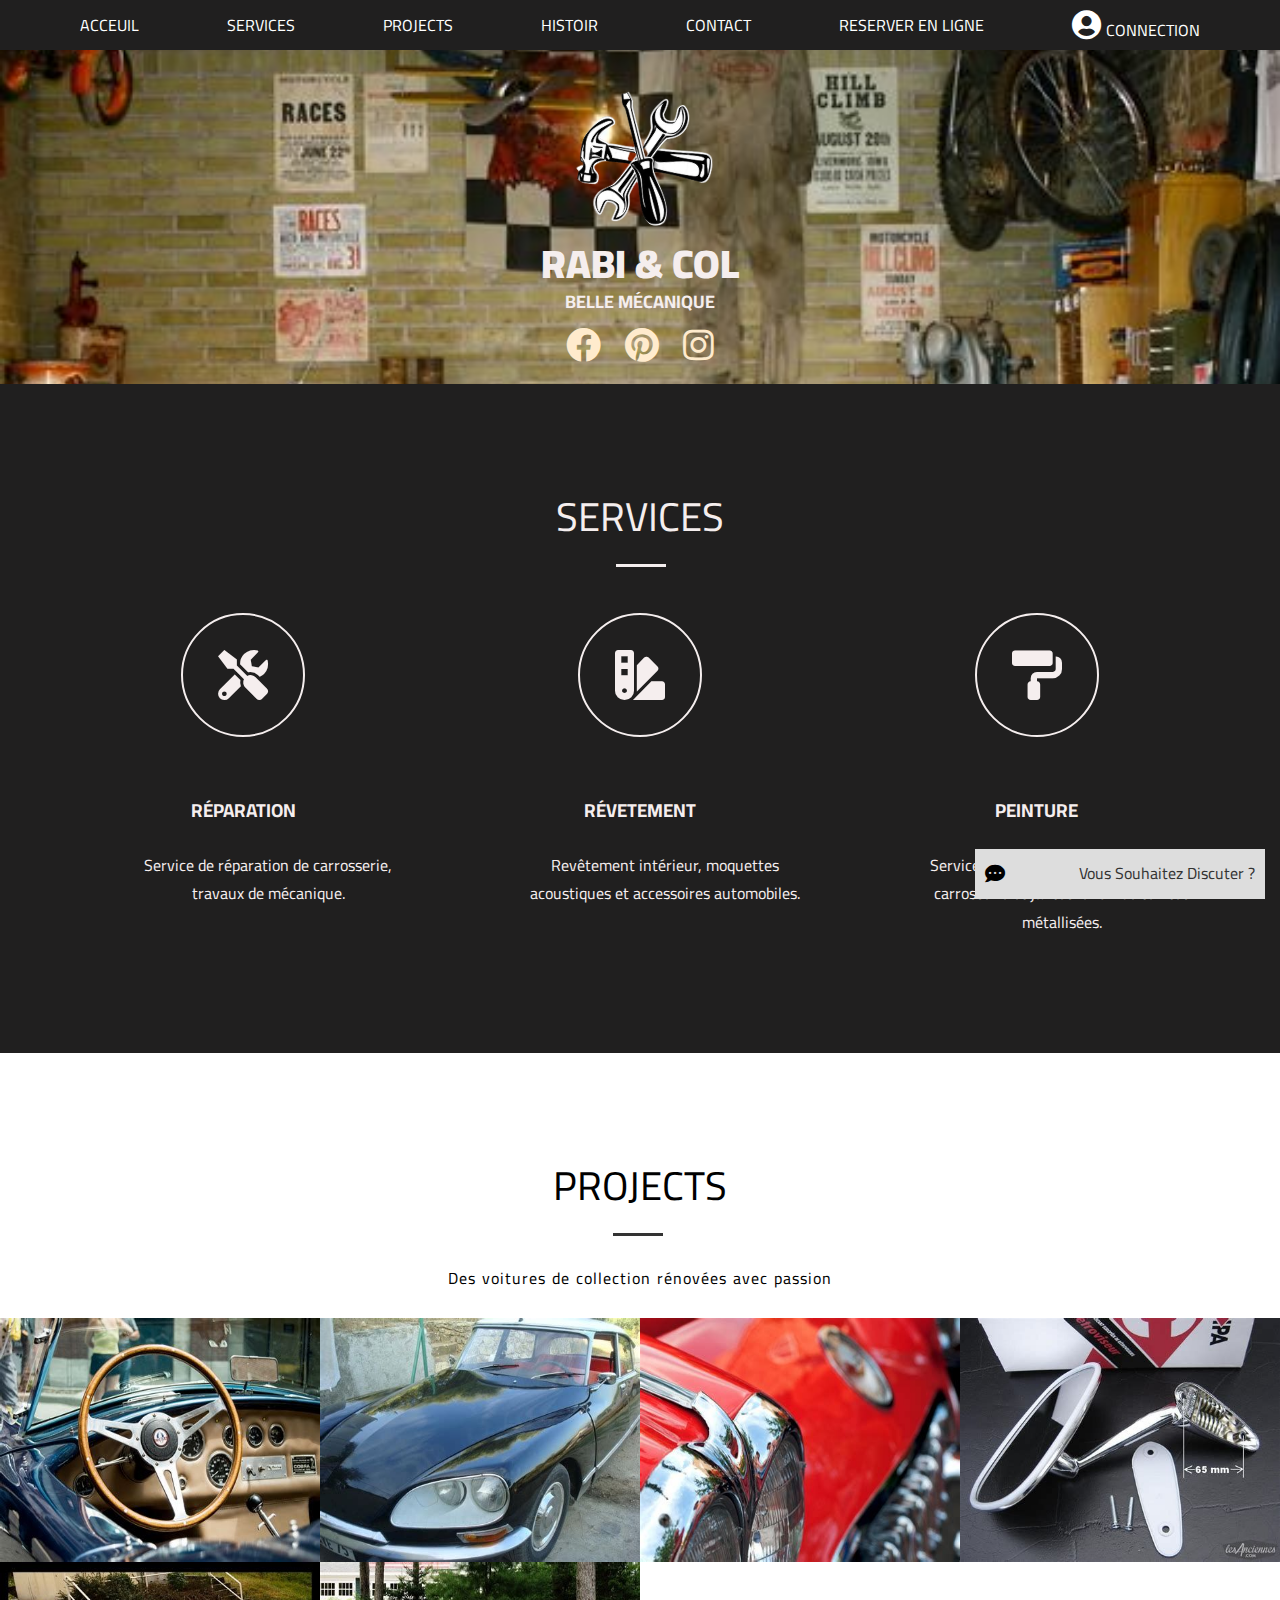
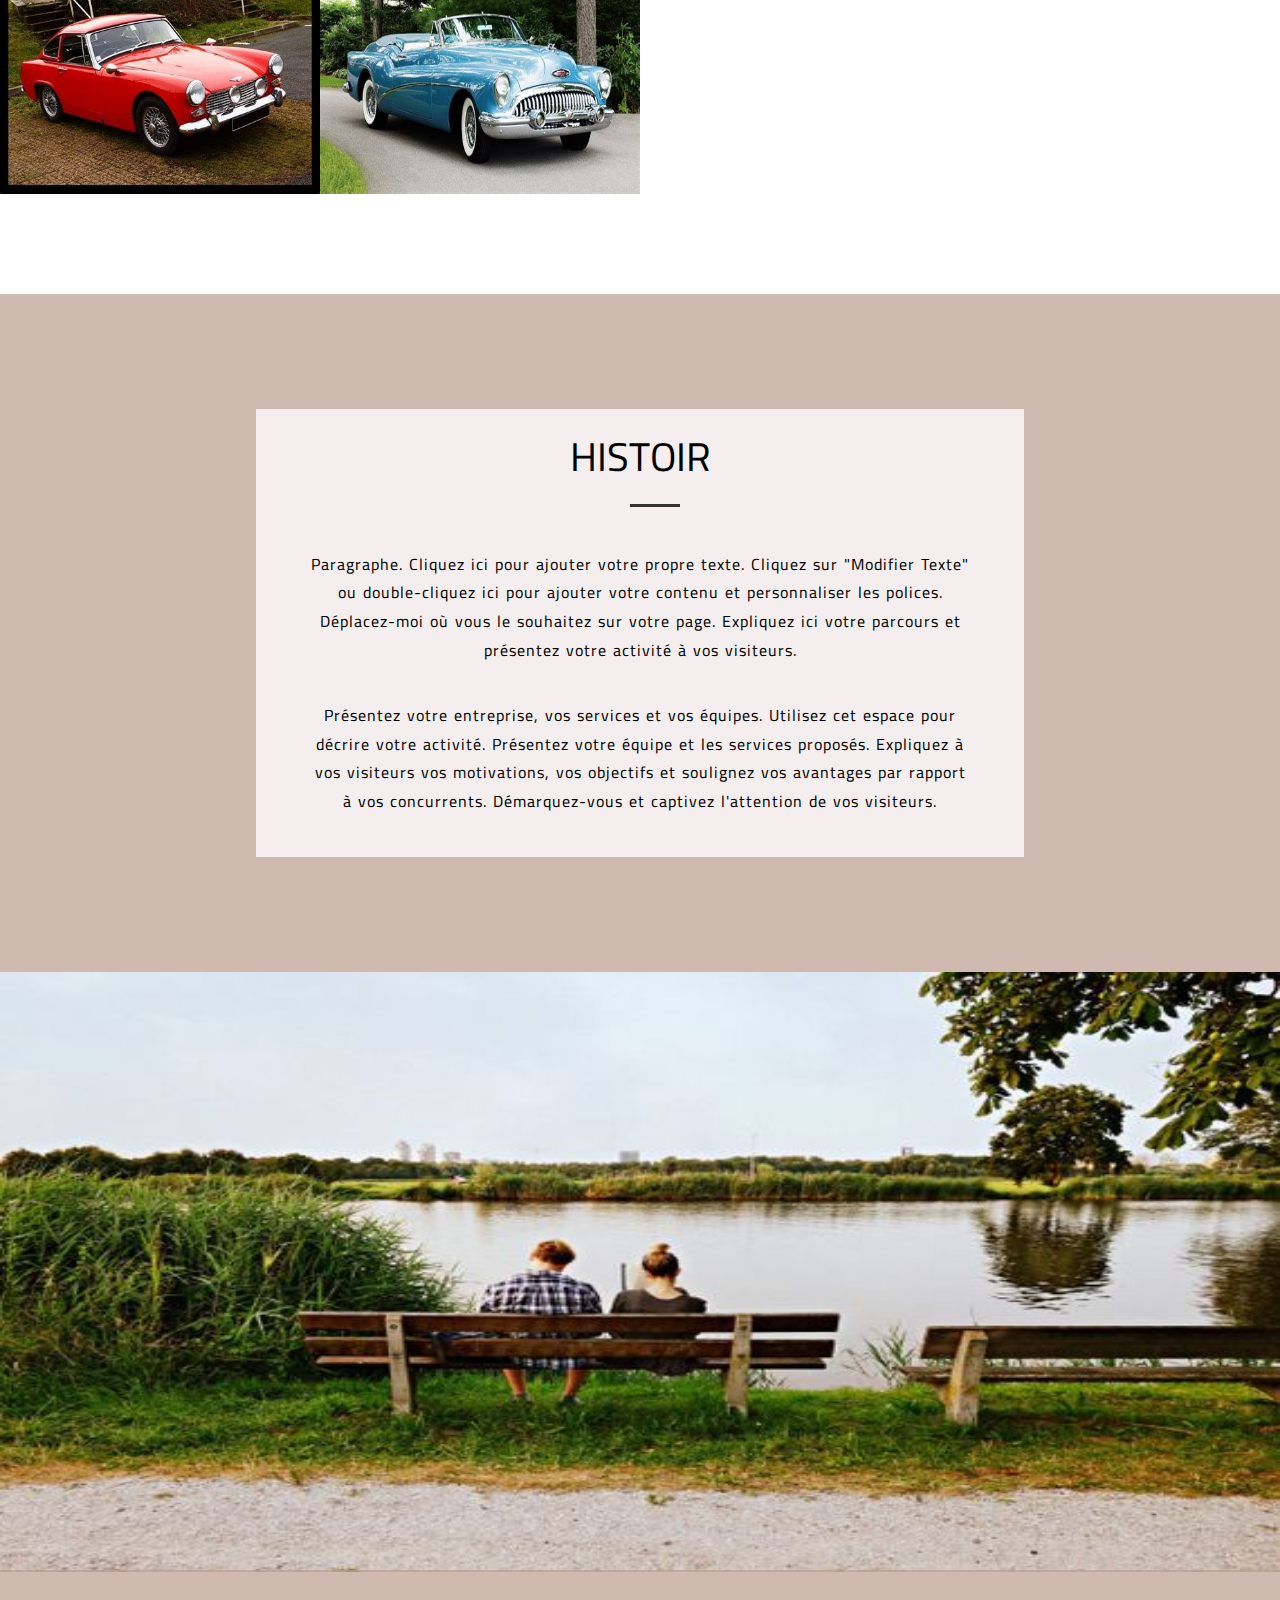
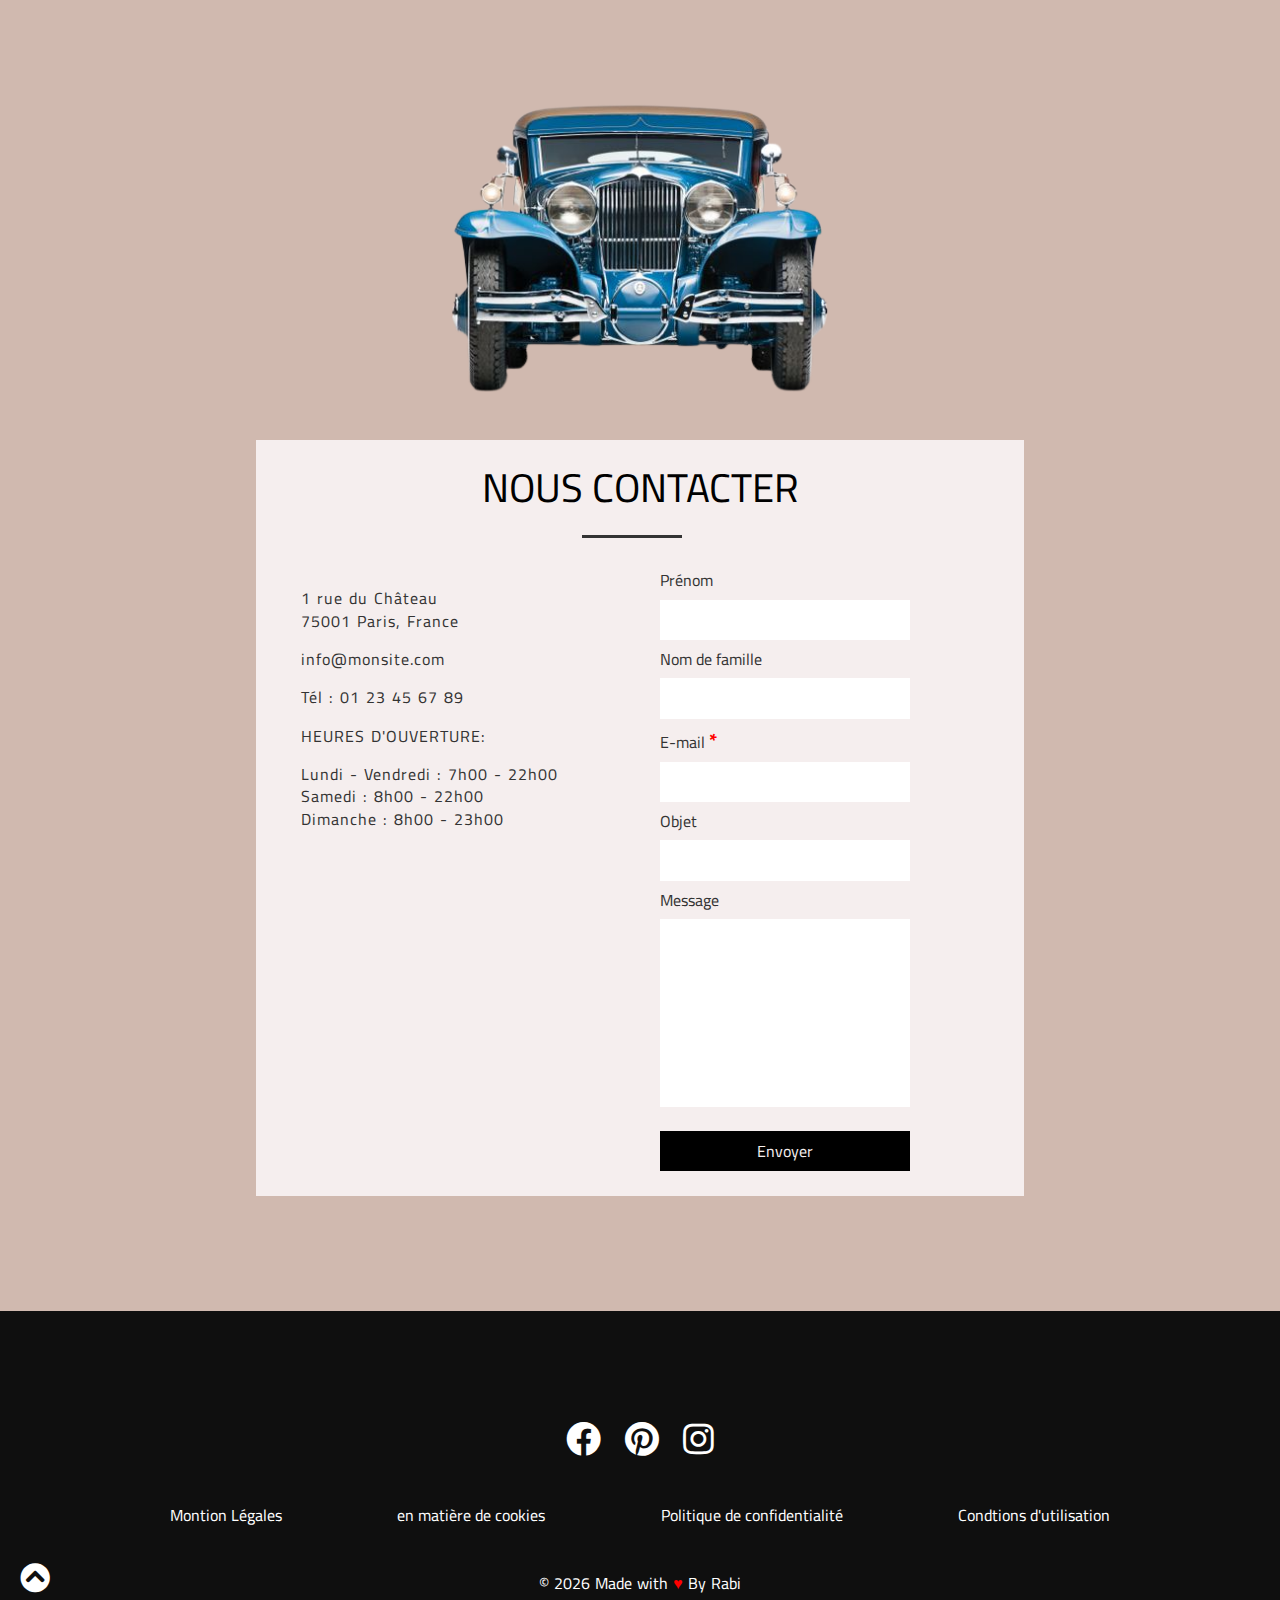
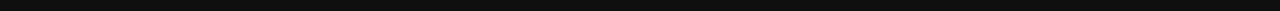
<file: index.html>
<!DOCTYPE html>
<html lang="en">

<head>
    <meta charset="UTF-8">
    <meta http-equiv="X-UA-Compatible" content="IE=edge">
    <!-- style for responsive -->
    <meta name="viewport" content="width=device-width, initial-scale=1.0">
    <!-- link for normalize -->
    <link rel="stylesheet" href="css/normalize.css">
    <!-- link for min -->
    <link rel="stylesheet" href="css/all.min.css">
    <!-- link to main css -->
    <link rel="stylesheet" href="css/style.css">
    <!-- link to  web font -->
    <link rel="preconnect" href="https://fonts.googleapis.com">
    <link rel="preconnect" href="https://fonts.gstatic.com" crossorigin>
    <link href="https://fonts.googleapis.com/css2?family=Cairo:wght@200;400;700;900&display=swap" rel="stylesheet">
    <!-- start Header -->
    <title>Web site </title>
</head>

<body>

    <body>

        <div class="header">
            <div class="container">
                <div class="nav" id="myNav">
                    <a href="#" onclick="removeResponsive();">Acceuil</a>
                    <a href="#services" onclick="removeResponsive();">Services</a>
                    <a href="#projects" onclick="removeResponsive();">Projects</a>
                    <a href="#histoir" onclick="removeResponsive();">Histoir</a>
                    <a href="#contact" onclick="removeResponsive();">Contact</a>
                    <a href="reservation.html" onclick="removeResponsive();">Reserver En Ligne</a>
                    <a href="login.html" onclick="removeResponsive();"><i class="fas fa-user-circle"> </i>Connection</a>

                    <a href="#" class="icon" onclick="myFunction()"><i class="fa fa-bars"></i></a>
                    <a href="#" id="hideMenu" class="hideMenu" onclick="hideMenu();"><i class="fas fa-times"></i></a>
                    <div class="menu-social">
                        <a href="#"><i class="fab fa-facebook"></i></a>
                        <a href="#"><i class="fab fa-pinterest"></i></a>
                        <a href="#"><i class="fab fa-instagram"></i></a>
                    </div>
                </div>
            </div>
        </div>
        <!-- End Header -->
        <!-- Start Landing -->
        <div class="landing">
            <img src="images/mecaniqueLanding.jpg" class="image" alt="">
            <div class="presentation">
                <img src="images/cle2-removebg-preview.png" alt="">
                <h3>Rabi & Col</h3>
                <h6>Belle Mécanique</h6>
            </div>
        </div>

        <div class="help" id="help" onclick="hideHelp();">
            <i class="fas fa-comment-dots"></i>
            <p>Vous Souhaitez Discuter ?</p>
        </div>
        <div class="chatBox" id="chatBox">
            <div class="headerBox">
                <h4>Vous souhaitez discuter?</h4>
                <a href="#" id="hideBox" onclick="hideBox();"><i class="fas fa-times"></i></a>
                <p>Nous vous répondons dès que possible.</p>
            </div>
            <div class="bodyBox" id="bodyBox"></div>
            <div class="footerBox">
                <form action="">
                    <input type="text" id="message" name="message" autofocus placeholder="Saisissez votre message ...">
                    <a type="button" onClick="sendText();" onkeypress="sendText();" class="send"><i class="fas fa-paper-plane"></i></a>
                    <br>
                    <a href="#"><i class="far fa-smile"></i></a>

                    <label for="fileChose">
                        <i id="iconFile" class="fas fa-arrow-circle-up"></i>
                
                    </label>
                    <input type="file" id="fileChose">
                </form>
            </div>
        </div>
        <div class="landing-social">
            <a href="#"><i class="fab fa-facebook"></i></a>
            <a href="#"><i class="fab fa-pinterest"></i></a>
            <a href="#"><i class="fab fa-instagram"></i></a>
        </div>
        <!-- End Landing -->
        <!-- Start Services -->
        <div class="services" id="services">
            <div class="main-title">Services</div>
            <div class="container">

                <div class="service">
                    <i class="fas fa-tools"></i>
                    <div class="info">
                        <h3>Réparation</h3>
                        <p>Service de réparation de carrosserie, travaux de mécanique.</p>
                    </div>
                </div>
                <div class="service">
                    <i class="fas fa-swatchbook"></i>
                    <div class="info">
                        <h3>Révetement</h3>
                        <p>Revêtement intérieur, moquettes acoustiques et accessoires automobiles.</p>
                    </div>
                </div>
                <div class="service">
                    <i class="fas fa-paint-roller"></i>
                    <div class="info">
                        <h3>Peinture</h3>
                        <p>Service d'entretien et de peinture pour carrosserie et jantes. Choix de teintes métallisées.</p>
                    </div>
                </div>
            </div>
        </div>
        <!-- End Services -->
        <!-- Start Projets -->
        <div class="projects" id="projects">
            <div class="main-title2">Projects</div>
            <p class="parag">Des voitures de collection rénovées avec passion</p>
            <div class="containere">
                <div class="box">

                    <img src="images/auto/auto5.jpg" alt="">

                    <div class="present">
                        <div class="info">
                            <h3>Titre de l'image</h3>
                            <p>Revêtement intérieur, moquettes acoustiques et accessoires automobiles.</p>
                        </div>
                        <div class="link">
                            <a class="heart" href="#"><i class="far fa-heart"></i></a>
                            <a class="share" href="#"><i class="fas fa-share"></i></a>
                        </div>
                    </div>
                </div>
                <div class="box">
                    <img src="images/auto/auto2.jpg" alt="">
                    <div class="present">
                        <div class="info">
                            <h3>Titre de l'image</h3>
                            <p>Revêtement intérieur, moquettes acoustiques et accessoires automobiles.</p>
                        </div>
                        <div class="link">
                            <a href="#"><i class="far fa-heart"></i></a>
                            <a href="#"><i class="fas fa-share"></i></a>
                        </div>
                    </div>
                </div>
                <div class="box">
                    <img src="images/auto/auto3.jpg" alt="">
                    <div class="present">
                        <div class="info">
                            <h3>Titre de l'image</h3>
                            <p>Revêtement intérieur, moquettes acoustiques et accessoires automobiles.</p>
                        </div>
                        <div class="link">
                            <a href="#"><i class="far fa-heart"></i></a>
                            <a href="#"><i class="fas fa-share"></i></a>
                        </div>
                    </div>
                </div>
                <div class="box">
                    <img src="images/auto/auto4.jpg" alt="">
                    <div class="present">
                        <div class="info">
                            <h3>Titre de l'image</h3>
                            <p>Revêtement intérieur, moquettes acoustiques et accessoires automobiles.</p>
                        </div>
                        <div class="link">
                            <a href="#"><i class="far fa-heart"></i></a>
                            <a href="#"><i class="fas fa-share"></i></a>
                        </div>
                    </div>
                </div>
                <div class="box">
                    <img src="images/auto/auto1.jpg" alt="">
                    <div class="present">
                        <div class="info">
                            <h3>Titre de l'image</h3>
                            <p>Revêtement intérieur, moquettes acoustiques et accessoires automobiles.</p>
                        </div>
                        <div class="link">
                            <a href="#"><i class="far fa-heart"></i></a>
                            <a href="#"><i class="fas fa-share"></i></a>
                        </div>
                    </div>
                </div>
                <div class="box">
                    <img src="images/auto/auto6.jpg" alt="">
                    <div class="present">
                        <div class="info">
                            <h3>Titre de l'image</h3>
                            <p>Revêtement intérieur, moquettes acoustiques et accessoires automobiles.</p>
                        </div>
                        <div class="link">
                            <a href="#"><i class="far fa-heart"></i></a>
                            <a href="#"><i class="fas fa-share"></i></a>
                        </div>
                    </div>
                </div>

            </div>
        </div>

        <!-- End Projets -->
        <!-- Start Histoir -->
        <div class="histoir" id="histoir">
            <div class="history">
                <div class="main-title2">Histoir</div>
                <p>Paragraphe. Cliquez ici pour ajouter votre propre texte. Cliquez sur "Modifier Texte" ou double-cliquez ici pour ajouter votre contenu et personnaliser les polices. Déplacez-moi où vous le souhaitez sur votre page. Expliquez ici votre
                    parcours et présentez votre activité à vos visiteurs.</p>
                <p>Présentez votre entreprise, vos services et vos équipes. Utilisez cet espace pour décrire votre activité. Présentez votre équipe et les services proposés. Expliquez à vos visiteurs vos motivations, vos objectifs et soulignez vos avantages
                    par rapport à vos concurrents. Démarquez-vous et captivez l'attention de vos visiteurs.</p>
            </div>

        </div>


        <!-- End Histoir -->
        <!-- start floting img -->
        <img class="flot-image" src="images/auto/couple.jpg" alt="">
        <!-- end floting img -->

        <!-- Start contact -->
        <div class="contact" id="contact">
            <img src="images/auto/auto-fac-removebg.png" class="faceAuto" alt="">
            <div class="box">

                <div class="main-title3">Nous contacter</div>
                <div class="contactBox">
                    <div class="info">
                        <p>1 rue du Château <br> 75001 Paris, France</p>
                        <p><a href="mailto:info@monsite.com">info@monsite.com</a></p>
                        <p>​Tél : 01 23 45 67 89</p>
                        <p>HEURES D'OUVERTURE:</p>
                        <p>Lundi - Vendredi : 7h00 - 22h00<br> Samedi : 8h00 - 22h00<br> Dimanche : 8h00 - 23h00</p>
                    </div>
                    <div class="forms">
                        <form action="">
                            <label for="prenom">Prénom</label><br>
                            <input type="text" id="prenom">
                            <label for="nom">Nom de famille</label><br>
                            <input type="text" id="nom">
                            <label for="email">E-mail<span> * </span></label><br>
                            <input type="email" id="email">
                            <label for="objet">Objet</label><br>
                            <input type="text" id="objet">
                            <label for="message">Message</label><br>
                            <textarea name="message" id="message" cols="30" rows="10"></textarea><br>
                            <input type="button" value="Envoyer">
                        </form>
                    </div>
                </div>
            </div>
        </div>
        <!-- End  Contact -->
        <!-- Start Footer -->
        <div class="footer" id="footer">


            <div class="container">
                <div class="social">
                    <a href="#"><i class="fab fa-facebook"></i></a>
                    <a href="#"><i class="fab fa-pinterest"></i></a>
                    <a href="#"><i class="fab fa-instagram"></i></a>
                </div>
                <ul>
                    <li><a href="#">Montion Légales</a></li>
                    <li><a href="#">en matière de cookies</a> </li>
                    <li><a href="#">Politique de confidentialité</a></li>
                    <li><a href="#">Condtions d'utilisation</a></li>
                </ul>
                <div class="signatur">
                    <p>&copy;
                        <script>
                            document.write(new Date().getFullYear());
                        </script> Made with <span>&hearts;</span> By Rabi </p>
                </div>
            </div>

            <a href="#" class="chevron"><i class="fas fa-chevron-circle-up"></i></a>
        </div>

        <!-- End Footer -->
        <script src="js/main.js"></script>
    </body>

</html>
</file>
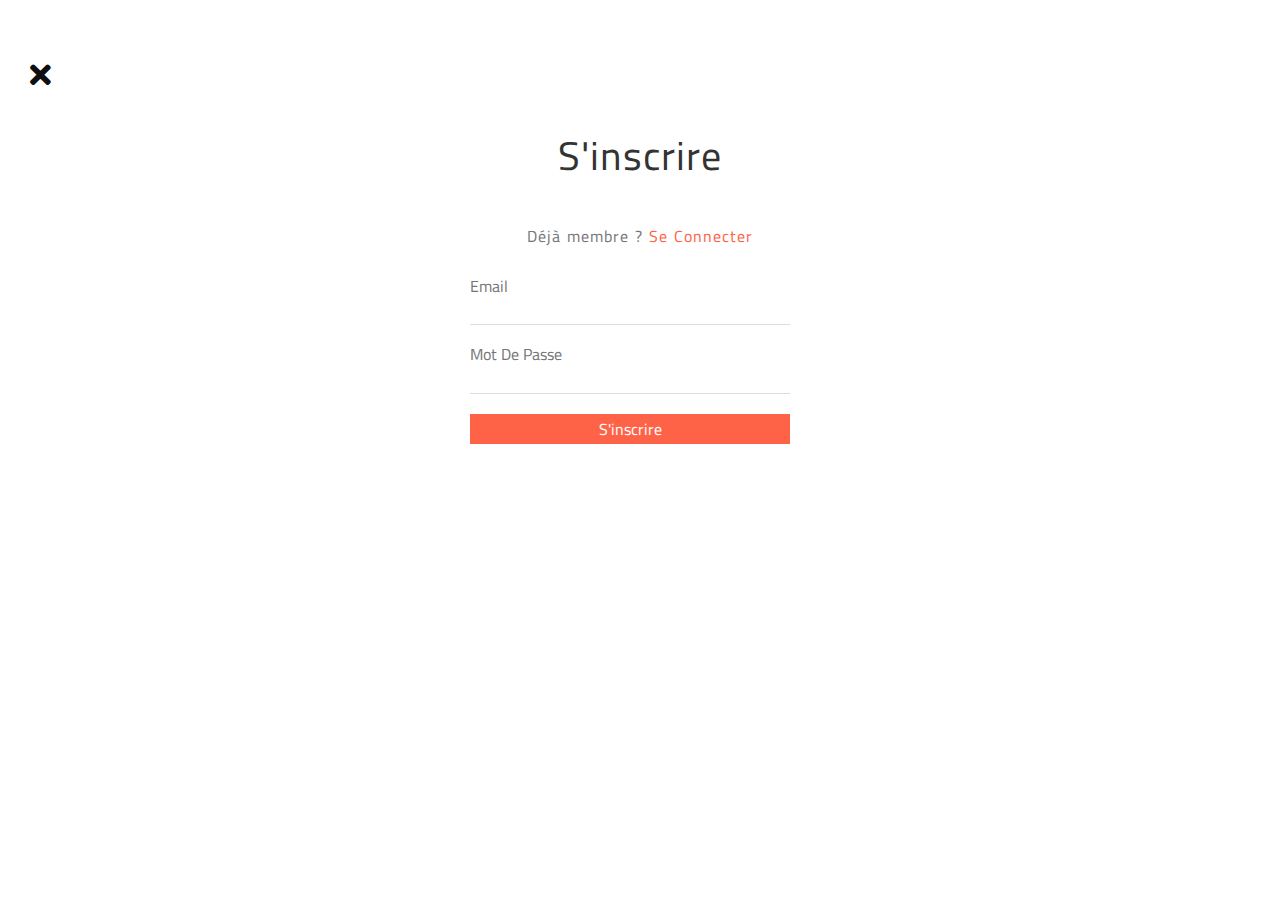
<file: login.html>
<!DOCTYPE html>
<html lang="en">

<head>
    <meta charset="UTF-8">
    <meta http-equiv="X-UA-Compatible" content="IE=edge">
    <meta name="viewport" content="width=device-width, initial-scale=1.0">
    <!-- link for normalize -->
    <link rel="stylesheet" href="css/normalize.css">
    <!-- link for min -->
    <link rel="stylesheet" href="css/all.min.css">
    <!-- link to main css -->
    <link rel="stylesheet" href="css/style.css">
    <!-- link to  web font -->
    <link rel="preconnect" href="https://fonts.googleapis.com">
    <link rel="preconnect" href="https://fonts.gstatic.com" crossorigin>
    <link href="https://fonts.googleapis.com/css2?family=Cairo:wght@200;400;700;900&display=swap" rel="stylesheet">

    <title>Login</title>
</head>

<body>
    <div class="login">
        <a class="prev" href="index.html"><i class="fas fa-times"></i></a>
        <div class="container">
            <div class="inscription" id="inscription">
                <h2>S'inscrire</h2>
                <h4>Déjà membre ?<a href="#" onclick="showDivLog();"> Se Connecter</a></h4>
                <form name="myForm" action="" method="post">
                    <label for="email">Email</label>
                    <input type="email" name="email" id="email">
                    <span class="error" id="errorEmail"></span>
                    <label for="password">Mot De Passe</label>
                    <input type="password" name="password" id="password">
                    <span class="error" id="errorPass"></span>
                    <input type="button" id="sub" onclick="return validateForm()" value="S'inscrire">
                </form>
            </div>
            <div class="log" id="log" style="display: none;">

                <h2>Se Connecter</h2>
                <h4>Nouveau sur ce site ?<a href="#" onclick="showDivInscription();"> S'inscrire</a></h4>
                <form name="myForm" action="" method="post">
                    <label for="email">Email</label>
                    <input type="email" name="email" id="email">
                    <span class="error" id="errorEmail"></span>
                    <label for="password">Mot De Passe</label>
                    <input type="password" name="password" id="password">
                    <span class="error" id="errorPass"></span>
                    <a href="#" class="mp">Mot de passe oublié ?</a>
                    <input type="button" id="su" onclick="return validateForm()" value="Se Connecter">
                </form>
            </div>
        </div>
    </div>
    <script src="js/main.js"></script>
</body>

</html>
</file>
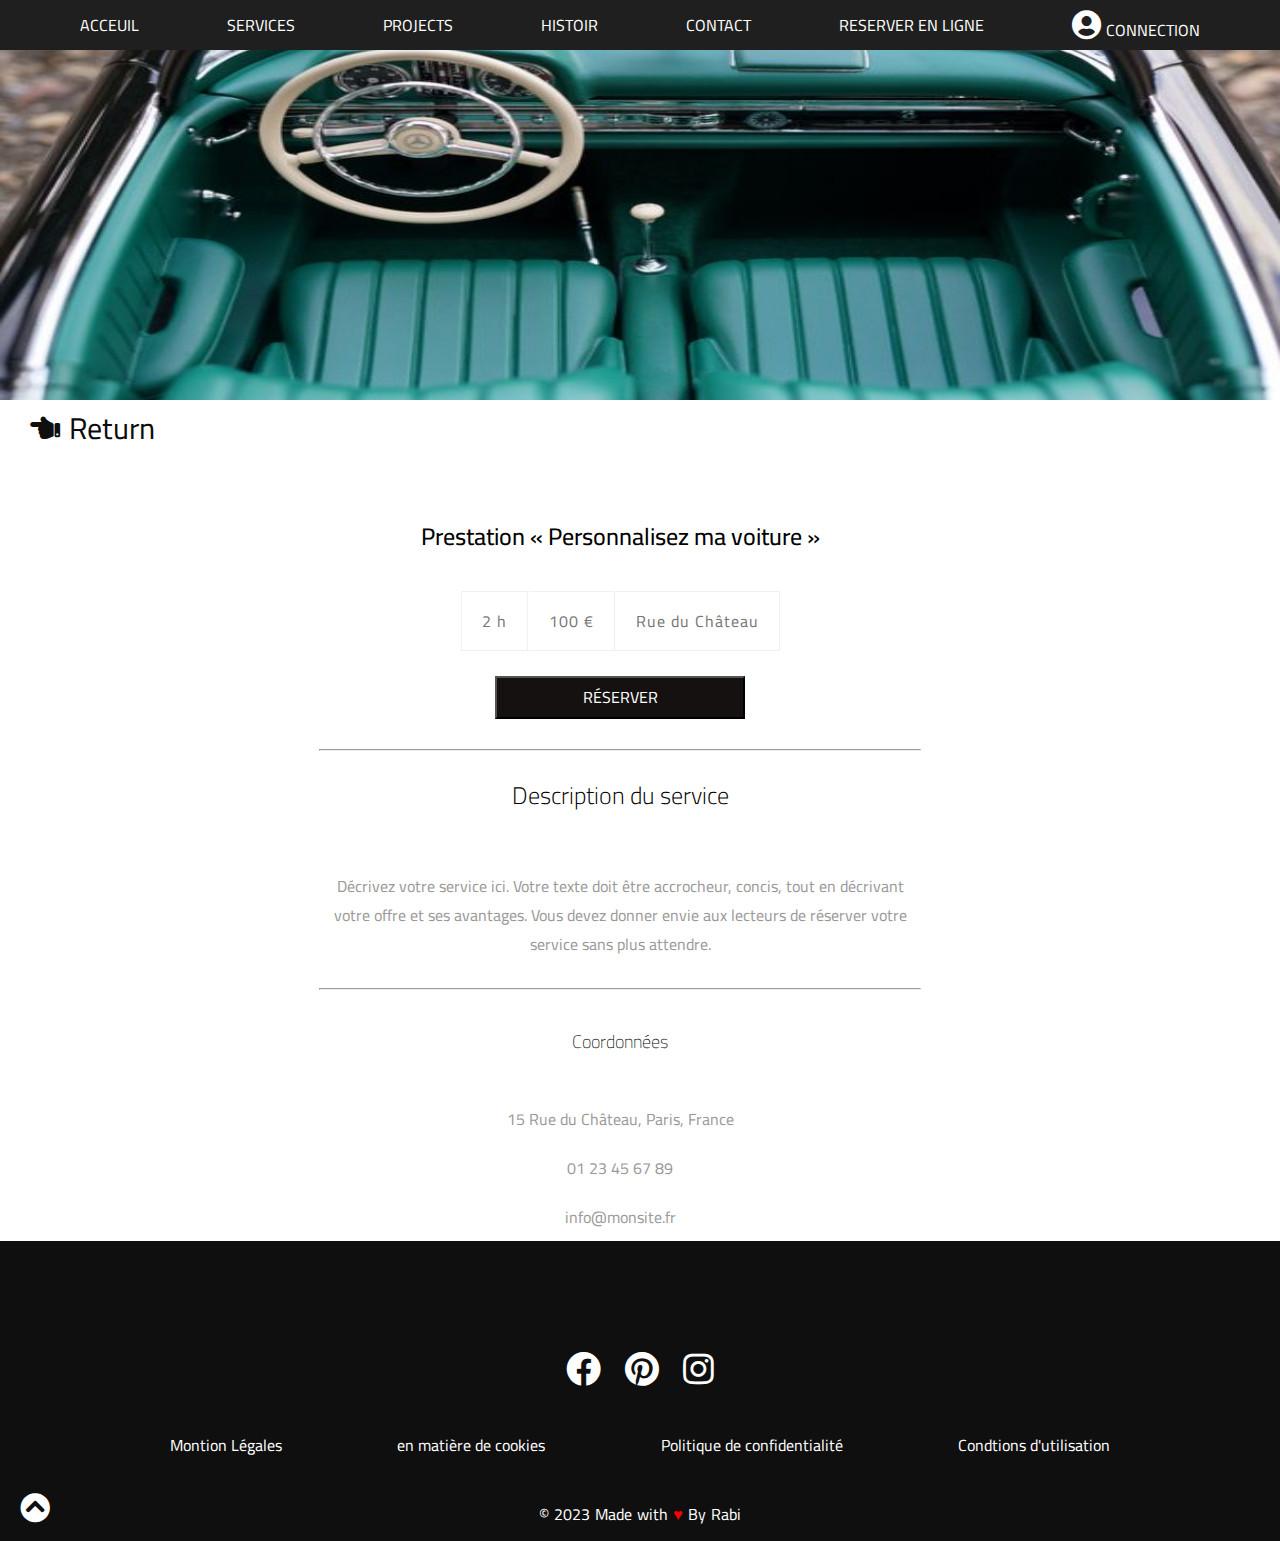
<file: personaliserMaVoiture.html>
<!DOCTYPE html>
<html lang="en">

<head>
    <meta charset="UTF-8">
    <meta http-equiv="X-UA-Compatible" content="IE=edge">
    <meta name="viewport" content="width=device-width, initial-scale=1.0">
    <!-- link for normalize -->
    <link rel="stylesheet" href="css/normalize.css">
    <!-- link for min -->
    <link rel="stylesheet" href="css/all.min.css">
    <!-- link to main css -->
    <link rel="stylesheet" href="css/style.css">
    <!-- link to  web font -->
    <link rel="preconnect" href="https://fonts.googleapis.com">
    <link rel="preconnect" href="https://fonts.gstatic.com" crossorigin>
    <link href="https://fonts.googleapis.com/css2?family=Cairo:wght@200;400;700;900&display=swap" rel="stylesheet">
    <!-- start Header -->
    <title>Personaliser Ma Voiture</title>
</head>

<body>
    <div class="header">
        <div class="container">
            <div class="nav" id="myNav">
                <a href="#" onclick="removeResponsive();">Acceuil</a>
                <a href="#services" onclick="removeResponsive();">Services</a>
                <a href="#projects" onclick="removeResponsive();">Projects</a>
                <a href="#histoir" onclick="removeResponsive();">Histoir</a>
                <a href="#contact" onclick="removeResponsive();">Contact</a>
                <a href="reservation.html" onclick="removeResponsive();">Reserver En Ligne</a>
                <a href="login.html" onclick="removeResponsive();"><i class="fas fa-user-circle"></i>Connection</a>
            </div>
        </div>
    </div>
    <!-- End Header -->
    <!-- Start Personaliser auto -->
    <div class="personalisation">
        <img src="images/auto/inside-Auto.jpg" alt="">
        <a class="prev" href="reservation.html"><i class="fas fa-hand-point-left"></i> return</a>
        <div class="container">


            <div class="box">
                <div class="details">
                    <h2>Prestation « Personnalisez ma voiture »</h2>
                    <ul>
                        <li>2 h</li>
                        <li>100 €</li>
                        <li>Rue du Château</li>
                    </ul>
                    <input type="button" value="Réserver">
                    <hr>
                    <h4>Description du service</h4>
                    <p>Décrivez votre service ici. Votre texte doit être accrocheur, concis, tout en décrivant votre offre et ses avantages. Vous devez donner envie aux lecteurs de réserver votre service sans plus attendre.</p>
                    <hr>
                    <div class="address">
                        <h6>Coordonnées</h6>
                        <p>15 Rue du Château, Paris, France</p>
                        <p>01 23 45 67 89</p>
                        <p>info@monsite.fr</p>
                    </div>

                </div>
            </div>
        </div>
    </div>
    <!-- End Personaliser auto -->
    <!-- Start Footer -->
    <div class="footer" id="footer">


        <div class="container">
            <div class="social">
                <a href="#"><i class="fab fa-facebook"></i></a>
                <a href="#"><i class="fab fa-pinterest"></i></a>
                <a href="#"><i class="fab fa-instagram"></i></a>
            </div>
            <ul>
                <li><a href="#">Montion Légales</a></li>
                <li><a href="#">en matière de cookies</a> </li>
                <li><a href="#">Politique de confidentialité</a></li>
                <li><a href="#">Condtions d'utilisation</a></li>
            </ul>
            <div class="signatur">
                <p>&copy; 2023 Made with <span>&hearts;</span> By Rabi </p>
            </div>
        </div>

        <a href="#" class="chevron"><i class="fas fa-chevron-circle-up"></i></a>
    </div>
    <!-- End Footer -->
</body>

</html>
</file>
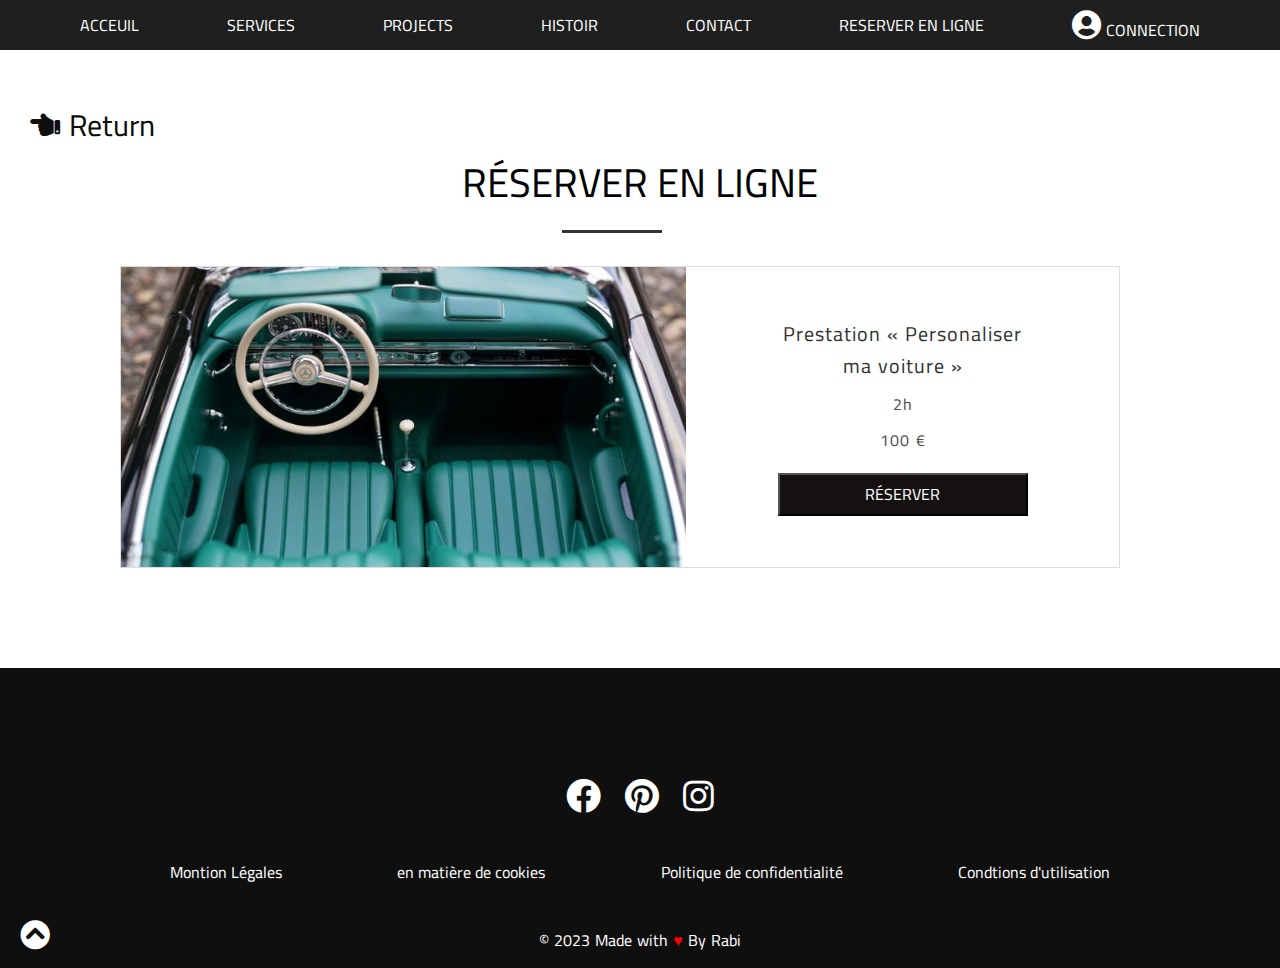
<file: reservation.html>
<!DOCTYPE html>
<html lang="en">

<head>
    <meta charset="UTF-8">
    <meta http-equiv="X-UA-Compatible" content="IE=edge">
    <meta name="viewport" content="width=device-width, initial-scale=1.0">
    <!-- link for normalize -->
    <link rel="stylesheet" href="css/normalize.css">
    <!-- link for min -->
    <link rel="stylesheet" href="css/all.min.css">
    <!-- link to main css -->
    <link rel="stylesheet" href="css/style.css">
    <!-- link to  web font -->
    <link rel="preconnect" href="https://fonts.googleapis.com">
    <link rel="preconnect" href="https://fonts.gstatic.com" crossorigin>
    <link href="https://fonts.googleapis.com/css2?family=Cairo:wght@200;400;700;900&display=swap" rel="stylesheet">


    <title>Réservation</title>
</head>

<body>
    <div class="header">
        <div class="container">
            <div class="nav" id="myNav">
                <a href="#" onclick="removeResponsive();">Acceuil</a>
                <a href="#services" onclick="removeResponsive();">Services</a>
                <a href="#projects" onclick="removeResponsive();">Projects</a>
                <a href="#histoir" onclick="removeResponsive();">Histoir</a>
                <a href="#contact" onclick="removeResponsive();">Contact</a>
                <a href="reservation.html" onclick="removeResponsive();">Reserver En Ligne</a>
                <a href="login.html" onclick="removeResponsive();"><i class="fas fa-user-circle"></i>Connection</a>
            </div>
        </div>
    </div>
    <!-- End Header -->
    <!-- start Reservation -->
    <div class="reservation">
        <a class="prev" href="index.html"><i class="fas fa-hand-point-left"></i> return</a>

        <div class="container">
            <div class="main-title3">Réserver en ligne</div>
            <div class="box">
                <img src="images/auto/inside-Auto.jpg" alt="">
                <div class="info">
                    <p><a href="personaliserMaVoiture.html">Prestation « Personaliser ma voiture »</a></p>
                    <p>2h</p>
                    <p>100 €</p>
                    <input type="button" value="Réserver">
                </div>
            </div>
        </div>
    </div>
    <!-- End  Reservation -->
    <!-- Start Footer -->
    <div class="footer" id="footer">


        <div class="container">
            <div class="social">
                <a href="#"><i class="fab fa-facebook"></i></a>
                <a href="#"><i class="fab fa-pinterest"></i></a>
                <a href="#"><i class="fab fa-instagram"></i></a>
            </div>
            <ul>
                <li><a href="#">Montion Légales</a></li>
                <li><a href="#">en matière de cookies</a> </li>
                <li><a href="#">Politique de confidentialité</a></li>
                <li><a href="#">Condtions d'utilisation</a></li>
            </ul>
            <div class="signatur">
                <p>&copy; 2023 Made with <span>&hearts;</span> By Rabi </p>
            </div>
        </div>

        <a href="#" class="chevron"><i class="fas fa-chevron-circle-up"></i></a>
    </div>
    <!-- End Footer -->
</body>

</html>
</file>
<file: css/style.css>
* {
    box-sizing: border-box;
}

html {
    scroll-behavior: smooth;
}

:root {
    --nav-color: #333;
    --help-bk-color: #ddd;
    --main-padding-top: 100px;
    --main-padding-bottom: 100px;
    --main-transition: .3s;
    --main-color: rgb(245, 238, 238);
}

body {
    font-family: 'cairo', sans-serif;
}

.container {
    margin-left: auto;
    margin-right: auto;
    padding-left: 15px;
    padding-right: 15px;
}

ul {
    list-style-type: none;
    margin: 0;
    padding: 0;
}

a {
    text-decoration: none;
}

.main-title {
    text-transform: uppercase;
    font-size: 40px;
    margin: 0 auto 80px;
    padding: 10px 20px;
    width: fit-content;
    position: relative;
    z-index: 1;
    transition: var(--main-transition);
    -webkit-transition: var(--main-transition);
    -moz-transition: var(--main-transition);
    -ms-transition: var(--main-transition);
    -o-transition: var(--main-transition);
    letter-spacing: 1.8;
}

.main-title::after {
    content: "";
    position: absolute;
    width: 50px;
    height: 3px;
    background-color: var(--main-color);
    top: 80px;
    left: 80px;
}

@media(max-width:992px) {
    .main-title {
        font-size: 26px;
        text-align: center;
    }
    .main-title::after {
        width: 40px;
        height: 3px;
        top: 80px;
        left: 60px;
    }
}

.main-title2 {
    text-transform: uppercase;
    font-size: 40px;
    margin: 0 auto 50px;
    padding: 10px 20px;
    width: fit-content;
    position: relative;
    z-index: 1;
    transition: var(--main-transition);
    -webkit-transition: var(--main-transition);
    -moz-transition: var(--main-transition);
    -ms-transition: var(--main-transition);
    -o-transition: var(--main-transition);
    letter-spacing: 1.8;
}

.main-title2::after {
    content: "";
    position: absolute;
    width: 50px;
    height: 3px;
    background-color: var(--nav-color);
    top: 80px;
    left: 80px;
}

@media(max-width:992px) {
    .main-title2 {
        font-size: 26px;
        text-align: center;
    }
    .main-title2::after {
        width: 40px;
        height: 3px;
        top: 80px;
        left: 60px;
    }
}

.main-title3 {
    text-transform: uppercase;
    font-size: 40px;
    margin: 0 auto 50px;
    padding: 10px 20px;
    width: fit-content;
    position: relative;
    z-index: 1;
    transition: var(--main-transition);
    -webkit-transition: var(--main-transition);
    -moz-transition: var(--main-transition);
    -ms-transition: var(--main-transition);
    -o-transition: var(--main-transition);
    letter-spacing: 1.8;
}

.main-title3::after {
    content: "";
    position: absolute;
    width: 100px;
    height: 3px;
    background-color: var(--nav-color);
    top: 80px;
    left: 120px;
}

@media(max-width:992px) {
    .main-title3 {
        font-size: 26px;
        text-align: center;
    }
    .main-title3::after {
        width: 70px;
        height: 3px;
        top: 80px;
        left: 80px;
    }
}

.error {
    color: red;
    display: block;
    font-weight: 200;
    font-size: 16px;
    margin-bottom: 10px;
}


/* media query */

@media (min-width:768px) {
    .container {
        width: 750px;
    }
}


/* Medium Screen */

@media (min-width:992px) {
    .container {
        width: 970px;
    }
}


/* Large Screen */

@media (min-width:1200px) {
    .container {
        width: 1170px;
    }
}


/* Start Header */

.header {
    margin: 0;
    background-color: rgb(32, 31, 31);
    position: fixed;
    z-index: 2000;
    width: 100%;
    overflow: hidden;
}

.header .container {
    position: relative;
}

.header .nav {
    height: 50px;
    display: flex;
    justify-content: space-between;
    align-items: center;
    flex-wrap: wrap;
}

.header .nav i {
    font-size: 30px;
    color: white;
    margin-right: 5px;
}

.header .nav a {
    padding: 10px 10px;
    color: white;
    text-align: center;
    text-transform: uppercase;
}

.menu-social {
    display: none;
}


/* pour que le menu soit responsive je cache icon fa-bars quand je suis en mode normal
 screen >767px  */

.nav .icon {
    display: none;
}


/* pour cacher le menu apres quand je sort de 767px avec le button close */

.nav .hideMenu {
    display: none;
}


/* je cache tous les a dans le mode telephone et j'affiche que l'icon */

@media (max-width: 992px) {
    .nav a:not(:last-of-type) {
        display: none;
    }
    .nav a.icon {
        display: block;
    }
}


/* j'applique le css lié a cette class responsive que j'ai ajouter avec javascript */

@media (max-width: 992px) {
    .nav {
        position: relative;
        height: 700px;
        text-align: center;
        color: white;
    }
    .nav.responsive {
        position: relative;
        max-height: 100%;
        display: block;
        height: 700px;
        background-color: var(--nav-color);
    }
    .nav.responsive a.icon {
        position: absolute;
        right: 0;
        top: 0;
        display: none;
        transition-timing-function: ease-in;
        transition: 1s;
        -webkit-transition: 1s;
        -moz-transition: 1s;
        -ms-transition: 1s;
        -o-transition: 1s;
    }
    .nav.responsive .menu-social {
        position: absolute;
        left: 40%;
        top: 50%;
        display: block;
    }
    .nav.responsive .menu-social>a {
        display: inline-block;
        width: 50px;
        height: 50px;
    }
    .nav.responsive .hideMenu {
        position: absolute;
        display: block;
        float: right;
        width: 50px;
        right: 0;
        top: 0;
    }
    .nav.responsive a {
        float: none;
        display: block;
        text-align: center;
        width: 250px;
        margin-left: auto;
        margin-right: auto;
        color: white;
    }
    .header .nav.responsive {
        margin: 30px auto;
    }
    .header .nav.responsive a {
        letter-spacing: 2px;
    }
    .header .nav.responsive a:first-of-type {
        color: rgb(173, 81, 58);
    }
    .header .nav .responsive a:first-of-type:hover {
        color: rgb(173, 81, 58);
    }
    .header .nav.responsive a:hover {
        color: white;
    }
    .header .nav.responsive a:last-of-type:hover {
        color: rgb(180, 180, 180);
    }
}


/* End Header */


/* Start chatting */

.help {
    position: fixed;
    width: 290px;
    height: 50px;
    bottom: 1px;
    right: 15px;
    border: none;
    background-color: var(--help-bk-color);
    z-index: 101;
}

.help i {
    float: left;
    font-size: 20px;
    margin: 15px 10px;
}

.help p {
    float: right;
    color: var(--nav-color);
    padding: 10px auto;
    margin: 15px 10px;
    text-align: center;
}

@media (max-width: 992px) {
    .help {
        position: fixed;
        width: 50px;
        height: 50px;
        bottom: 3px;
        right: 15px;
        border: none;
        border-radius: 50%;
        background-color: var(--help-bk-color);
        z-index: 101;
        -webkit-border-radius: 50%;
        -moz-border-radius: 50%;
        -ms-border-radius: 50%;
        -o-border-radius: 50%;
    }
    .help i {
        font-size: 20px;
        margin: 15px;
    }
    .help p {
        display: none;
    }
}


/*End Chatting  */


/* Start Chat Box */

.chatBox {
    display: none;
    position: fixed;
    bottom: -10px;
    right: 20px;
    border: none;
    z-index: 900;
}

.chatBox .headerBox {
    height: 100px;
    color: var(--nav-color);
    background-color: var(--help-bk-color);
    margin: 5px 0 -11px 5px;
    width: 100%;
    border-top-left-radius: 4px;
    border-top-right-radius: 4px;
}

.chatBox .headerBox h4 {
    font-weight: 200;
    color: var(--nav-color);
    margin: 20px 0px 0px 15px;
    padding: 5px 10px;
}

.chatBox .headerBox p {
    position: relative;
    padding-left: 25px;
    padding-top: 5px;
    font-size: 16px;
    font-weight: 300;
}

.chatBox .headerBox p::before {
    content: '';
    position: absolute;
    width: 10px;
    height: 10px;
    background-color: rgb(20, 243, 39);
    bottom: 3px;
    left: 10px;
    border-radius: 50%;
    -webkit-border-radius: 50%;
    -moz-border-radius: 50%;
    -ms-border-radius: 50%;
    -o-border-radius: 50%;
}

.chatBox .headerBox a {
    float: right;
    margin: 0 5px;
    font-weight: 100;
    z-index: 10;
}

.chatBox .headerBox a i {
    color: var(--nav-color);
    margin: 0 5px;
    padding-right: 5px;
}

.chatBox .bodyBox {
    position: relative;
    background-color: rgb(243, 234, 234);
    height: 350px;
    width: 100%;
    margin: 5px;
    margin-bottom: 0;
    border: none
}

.chatBox .bodyBox p {
    margin: 10px auto;
    padding-left: 20px;
    color: rgb(0, 162, 255);
    font-size: 20px;
    font-weight: 300;
    text-align: left;
}

.chatBox .footerBox {
    position: relative;
    background-color: white;
    height: 120px;
    margin: 5px;
    margin-top: -9px;
    width: 100%;
    border: none;
    border-bottom-left-radius: 4px;
    border-bottom-right-radius: 4px;
}

.chatBox .footerBox input:first-of-type {
    border-radius: 20px;
    -webkit-border-radius: 20px;
    -moz-border-radius: 20px;
    -ms-border-radius: 20px;
    -o-border-radius: 20px;
    margin: 15px 20px;
    padding-left: 10px;
    height: 25px;
    /* outline: none; */
    border-style: none;
    width: 240px;
}

.chatBox .footerBox form a {
    border-radius: 50%;
    -webkit-border-radius: 50%;
    -moz-border-radius: 50%;
    -ms-border-radius: 50%;
    -o-border-radius: 50%;
    width: 40px;
    height: 40px;
    margin: 10px;
}

.chatBox .footerBox form a i {
    font-size: 20px;
    color: var(--help-bk-color);
}

.chatBox .footerBox form a i:hover {
    color: var(--nav-color)
}

.chatBox .footerBox form #fileChose {
    display: none;
}

.chatBox .footerBox form #iconFile {
    font-size: 20px;
    color: var(--help-bk-color);
    width: 100px;
    cursor: pointer;
}

.chatBox .footerBox form #iconFile:hover {
    color: var(--nav-color)
}


/* End Chat Box */


/* start landing */

.image {
    width: 100%;
    height: 100%;
    margin: 0;
    z-index: -4;
}

.presentation {
    z-index: 10;
    margin-top: -60%;
    color: var(--main-color);
    text-transform: uppercase;
    text-align: center;
}

.presentation img {
    width: 150px;
    transform: rotate(-45deg);
    -webkit-transform: rotate(-45deg);
    -moz-transform: rotate(-45deg);
    -ms-transform: rotate(-45deg);
    -o-transform: rotate(-45deg);
}

@media(max-width:992px) {
    .presentation img {
        max-width: 100px;
        max-height: 100px;
        margin-top: 10px;
    }
}

.presentation h3 {
    font-size: 40px;
    font-weight: 900;
    margin: 0px auto 5px;
}

.presentation h6 {
    font-size: 18px;
    font-weight: bold;
    margin: 0px auto 5px;
}

.landing-social {
    z-index: 11;
    color: var(--main-color);
    text-align: center;
    padding-bottom: 30px;
}

.landing-social i {
    font-size: 35px;
    padding: 10px;
    color: blanchedalmond;
}

@media(max-width:992px) {
    .landing-social i {
        display: none;
    }
}


/* End Landing */


/* Start Services */

.services {
    padding-top: var(--main-padding-top);
    padding-bottom: var(--main-padding-bottom);
    position: relative;
    background-color: rgb(32, 31, 31);
    margin-top: -18px;
}

.services .main-title {
    color: var(--main-color);
}

.services .container {
    display: grid;
    grid-template-columns: repeat(auto-fill, minmax(250px, 1fr));
    gap: 50px;
}

.services .service {
    color: var(--main-color);
}

.services .service i {
    font-size: 50px;
    position: relative;
    display: flex;
    justify-content: center;
    align-items: center;
    margin: 20px auto;
}

.services .service i::after {
    content: "";
    position: absolute;
    width: 120px;
    height: 120px;
    padding: 10px auto;
    border-radius: 50px;
    border: 2px solid var(--main-color);
    -webkit-border-radius: 50%;
    -moz-border-radius: 50%;
    -ms-border-radius: 50%;
    -o-border-radius: 50%;
}

.services .service .info {
    margin-top: 100px;
    text-align: center;
}

.services .info h3 {
    text-transform: uppercase;
    padding-bottom: 10px;
    color: var(--main-color);
}

.services .info p {
    line-height: 1.8;
    margin-left: 50px;
}

@media screen and (max-width:992px) {
    .services .container {
        margin-left: auto;
        justify-content: center;
        align-items: center;
    }
}


/* End Services */


/* Start Project */

.projects {
    padding-top: var(--main-padding-top);
    padding-bottom: var(--main-padding-bottom);
    position: relative;
}

.projects .parag {
    text-align: center;
    letter-spacing: 1px;
    word-spacing: 1px;
    padding-bottom: 15px;
    padding-top: -5px;
}

.projects .containere {
    display: grid;
    grid-template-columns: repeat(auto-fill, minmax(320px, 1fr));
}

.projects .box {
    margin: 0;
}

.projects .box img {
    width: 100%;
    height: 100%;
    padding: 0;
    margin: 0;
    /* z-index: -200; */
}

.projects .present {
    margin: -320px auto 0;
    display: none;
}

.projects .box:hover .present {
    display: block !important;
}

.projects .info {
    color: var(--main-color);
    text-align: center;
    margin: 6em 5px;
}

.projects .box .info h3 {
    word-spacing: 1px;
}

.projects .info p {
    letter-spacing: 1.2px;
    line-height: 1.8;
}

.projects .link {
    display: flex;
    justify-content: space-between;
    align-items: center;
}

.projects .box .link i {
    font-size: 20px;
    color: white;
    padding: 10px;
    margin-top: -30px;
}

.projects .box:hover img {
    filter: grayscale(100%);
}


/* End Project */


/* Start History */

.histoir {
    padding-top: var(--main-padding-top);
    padding-bottom: var(--main-padding-bottom);
    position: relative;
    background-color: rgba(189, 158, 143, 0.719);
}

.history {
    width: 60%;
    background-color: var(--main-color);
    margin: 15px auto;
    padding: 15px;
}

.history p {
    text-align: center;
    padding: 10px 40px;
    line-height: 1.8;
    word-spacing: 1px;
    letter-spacing: 1px;
}


/* End History */


/* start floting image */

.flot-image {
    width: 100%;
    height: 600px;
    margin-top: 0;
    z-index: -1000;
}


/* end floting image */


/* Start contact */

.contact {
    padding-top: var(--main-padding-top);
    padding-bottom: var(--main-padding-bottom);
    position: relative;
    margin-top: -5px;
    background-color: rgba(189, 158, 143, 0.719);
}

.contact .faceAuto {
    position: relative;
    width: 500px;
    margin-top: -20px;
    transform: skew(0);
    -webkit-transform: skew(0);
    -moz-transform: skew(0);
    -ms-transform: skew(0);
    -o-transform: skew(0);
    margin-left: auto;
    margin-right: auto;
    display: block;
    animation: up-and-down 5s linear infinite;
    -webkit-animation: up-and-down 5s linear infinite;
}

.contact .box {
    width: 60%;
    background-color: var(--main-color);
    margin: 15px auto;
    padding: 15px;
}

.contact .contactBox {
    display: grid;
    grid-template-columns: repeat(auto-fill, minmax(250px, 1fr));
    gap: 20px;
}

@media(max-width:992px) {
    .contact .contactBox {
        flex-direction: column;
        text-align: center;
    }
}

.contact .contactBox .info {
    margin: 0 10px;
    color: var(--nav-color);
}

.contact .contactBox .info p {
    line-height: 1.4;
    word-spacing: 1px;
    letter-spacing: 1px;
    padding-left: 20px;
}

.contact .info p a {
    color: var(--nav-color);
}

.contact .contactBox .forms {
    margin: 0 10px;
    color: var(--nav-color);
}

.contact .forms input {
    display: block;
    width: 250px;
    outline: none;
    border: none;
    padding: 11px;
    margin: 10px 0;
}

@media(max-width:992px) {
    .contact .forms input {
        width: 100%;
    }
}

.contact .forms input:hover {
    border: 2px solid rgb(146, 143, 143);
}

.contact .forms label {
    margin-bottom: 15px;
}

.contact .forms label span {
    color: red;
    font-size: 20px;
    font-weight: bold;
}

.contact .forms textarea {
    resize: none;
    border: none;
    width: 250px;
    margin: 10px 0;
}

@media (max-width:992px) {
    .contact .forms textarea {
        width: 100%;
    }
}

.contact .forms textarea:hover {
    border: 2px solid rgb(146, 143, 143);
}

.contact .forms input[type="button"] {
    background-color: black;
    color: var(--main-color);
    width: 250px;
    text-align: center;
    cursor: pointer;
}

@media(max-width:992px) {
    .contact .forms input[type="button"] {
        width: 100%;
    }
}

.contact .forms input[type="button"]:hover {
    background-color: rgba(22, 17, 17, 0.8);
}


/* * End contact */


/* Start Footer */

.footer {
    padding-top: var(--main-padding-top);
    padding-bottom: var(--main-padding-bottom);
    position: relative;
    background-color: rgba(15, 15, 15);
}

.footer .container {
    height: 100px;
}

.footer .social {
    text-align: center;
    padding-bottom: 40px;
}

@media (max-width:992px) {
    .footer .social {
        display: none;
    }
}

.footer .social i {
    font-size: 35px;
    padding: 10px;
    color: white;
}

.footer ul {
    color: white;
    display: flex;
    justify-content: space-evenly;
    align-items: center;
}

@media (max-width:992px) {
    .footer ul {
        flex-direction: column;
        text-align: center;
    }
    .footer ul li a {
        line-height: 2;
    }
}

.footer ul li {
    padding: 0 15px;
}

.footer ul li a {
    color: white;
}

.footer .signatur {
    color: white;
    text-align: center;
    margin-top: 50px;
}

.footer .signatur p {
    word-spacing: 1px;
}

.footer .signatur p span {
    color: red;
}

@media(max-width:992px) {
    .footer .signatur {
        margin-top: -4px;
    }
}

.footer .chevron {
    color: white;
    float: left;
    font-size: 30px;
    margin-left: 20px;
    margin-top: 50px;
}


/* End Footer */


/* Start Reservation */

.reservation {
    padding-top: var(--main-padding-top);
    padding-bottom: var(--main-padding-bottom);
    position: relative;
}

.reservation .prev {
    font-size: 30px;
    margin: 10px;
    color: rgb(10, 10, 10);
    text-transform: capitalize;
}

.reservation .prev i {
    font-size: 30px;
    margin: 10px 2px 10px 20px;
    color: rgb(15, 15, 15);
}

.reservation .box {
    margin-left: 50px;
    width: 1000px;
    display: flex;
    justify-content: left;
    align-items: center;
    border: 1px solid var(--help-bk-color);
    overflow: hidden;
}

@media(max-width:992px) {
    .reservation .box {
        flex-direction: column;
        text-align: center;
        max-width: 100%;
        margin-left: auto;
        margin-right: auto;
    }
}

.reservation .box img {
    width: 600px;
    height: 300px;
}

@media(max-width:992px) {
    .reservation .box img {
        max-width: 100%;
        max-height: 100%;
    }
}

.reservation .box img:hover {
    filter: grayscale(100%);
}

.reservation .box .info {
    text-align: center;
    color: var(--nav-color);
    width: 330px;
    flex-wrap: wrap;
    margin: 10px 60px;
    padding: 0 15px;
}

.reservation .info p {
    margin: 10px 20px;
    font-size: 20px;
    word-spacing: 1px;
    line-height: 1.6;
    letter-spacing: 1px;
}

.reservation .info p:not(:first-of-type) {
    color: rgb(77, 76, 76);
    font-size: 16px;
}

.reservation .info p a {
    color: var(--nav-color);
}

.reservation .info input {
    width: 250px;
    background-color: rgba(22, 17, 17);
    color: white;
    margin: 10px;
    padding: 10px;
    text-transform: uppercase;
    cursor: pointer;
}

.reservation .info input:hover {
    background-color: rgba(22, 17, 17, 0.7);
}

.reservation .box p a:hover {
    color: rgba(22, 17, 17, 0.7);
}


/* End Reservation */


/* Start presentation */

.personalisation {
    position: relative;
}

.personalisation img {
    width: 100%;
    height: 400px;
}

@media(max-width:992px) {
    .personalisation img {
        margin: 10px auto;
        max-width: 100%;
        max-height: 100%;
    }
}

.personalisation .prev {
    font-size: 30px;
    margin: 10px;
    color: rgb(10, 10, 10);
    text-transform: capitalize;
}

.personalisation .prev i {
    font-size: 30px;
    margin: 10px 2px 10px 20px;
    color: rgb(15, 15, 15);
}

@media(max-width:992px) {
    .personalisation .prev i {
        font-size: 25px;
        margin: 10px auto;
    }
}

.personalisation .details {
    width: 800px;
    text-align: center;
    margin-left: 150px;
}

@media(max-width:992px) {
    .personalisation .box {
        display: flex;
        flex-direction: column;
        text-align: center;
    }
    .personalisation .box .details {
        max-width: 100%;
        text-align: center;
        margin: 5px auto;
    }
}

.personalisation .details h2 {
    font-weight: 500;
    padding-top: 50px;
    padding-bottom: 20px;
}

.personalisation .details ul {
    color: rgb(119, 118, 118);
    letter-spacing: 1px;
}

.personalisation .details ul li {
    display: inline-block;
    padding: 20px;
    border: 1px solid rgb(243, 239, 239);
    margin-bottom: 15px;
}

.personalisation .details ul li:not(:first-of-type) {
    border-left: none;
    margin-left: -4px;
}

.personalisation .details input {
    width: 250px;
    background-color: rgba(22, 17, 17);
    color: white;
    margin: 10px;
    padding: 10px;
    text-transform: uppercase;
    cursor: pointer;
}

hr {
    width: 600px;
    color: rgb(121, 120, 120);
    margin: 20px auto;
}

.personalisation .details h4 {
    padding-bottom: 20px;
    font-weight: 300;
    font-size: 24px;
}

.personalisation .details p {
    overflow: hidden;
    text-align: center;
    line-height: 1.8;
    margin: 0px 40px;
    padding: 10px 70px;
    word-wrap: break-word;
    color: rgb(155, 153, 153);
}

@media(max-width:992px) {
    .personalisation .details p {
        overflow: hidden;
        text-align: center;
        line-height: 1.4;
        margin: 0px auto;
        padding: 10px auto;
    }
}

.personalisation .details .address h6 {
    font-size: 18px;
    font-weight: 100;
}


/* End Presentation */


/* Start S'inscrire */

.login {
    padding-top: 50px;
    padding-bottom: var(--main-padding-bottom);
    position: relative;
}

.login .inscription {
    display: block;
}

.login .inscription h2 {
    text-align: center;
    font-weight: 400;
    padding-bottom: 15px;
    color: var(--nav-color);
    letter-spacing: 1px;
    font-size: 40px;
}

.login .inscription h4 {
    text-align: center;
    font-weight: 400;
    word-spacing: 1px;
    letter-spacing: 1px;
    color: #777;
}

.login .inscription h4 a {
    color: #FF6347;
}

.login .inscription form {
    margin: 10px auto;
    width: 500px;
    padding: 10px 80px;
}

.login .inscription form label {
    color: #777;
}

.login .inscription form input:not(:last-of-type) {
    display: block;
    width: 320px;
    height: 30px;
    margin-bottom: 20px;
    padding-bottom: 10px;
    outline: none;
    border: none;
    border-bottom: 1px solid #ddd;
    caret-color: #333;
}

.login .inscription form input:not(:last-of-type):hover {
    border-bottom: 1px solid #333;
}

.login .inscription form input[type="button"] {
    width: 320px;
    height: 30px;
    background-color: #FF6347;
    color: white;
    border: none;
    cursor: pointer;
}


/* End S'inscrire */


/* Start Login */

.login .log {
    display: block;
}

.login .log h2 {
    text-align: center;
    font-weight: 400;
    padding-bottom: 15px;
    color: var(--nav-color);
    letter-spacing: 1px;
    font-size: 40px;
}

.login .log h4 {
    text-align: center;
    font-weight: 400;
    word-spacing: 1px;
    letter-spacing: 1px;
    color: #777;
}

.login .log h4 a {
    color: #FF6347;
}

.login .log form {
    margin: 10px auto;
    width: 500px;
    padding: 10px 80px;
}

.login .log form label {
    color: #777;
}

.login .log form input:not(:last-of-type) {
    display: block;
    width: 320px;
    height: 30px;
    margin-bottom: 20px;
    padding-bottom: 10px;
    outline: none;
    border: none;
    border-bottom: 1px solid #ddd;
    caret-color: #333;
}

.login .log form input:not(:last-of-type):hover {
    border-bottom: 1px solid #333;
}


/* 
.login .inscription form input:not(:last-of-type):required {
    border-bottom: 1px solid red;
    caret-color: red;
} */

.login .log form .mp {
    color: #777;
    text-decoration: underline;
}

.login .log form input[type="button"] {
    width: 320px;
    height: 30px;
    background-color: #FF6347;
    color: white;
    margin-top: 10px;
    border: none;
    cursor: pointer;
}

.login .prev {
    font-size: 30px;
    margin: 10px;
    color: rgb(10, 10, 10);
    text-transform: capitalize;
}

.login .prev i {
    font-size: 30px;
    margin: 10px 2px 10px 20px;
    color: rgb(15, 15, 15);
}


/* End Login */


/* start animation */

@keyframes up-and-down {
    0%,
    100% {
        top: 0;
    }
    50% {
        top: -50px;
    }
}


/* End Animation */
</file>
